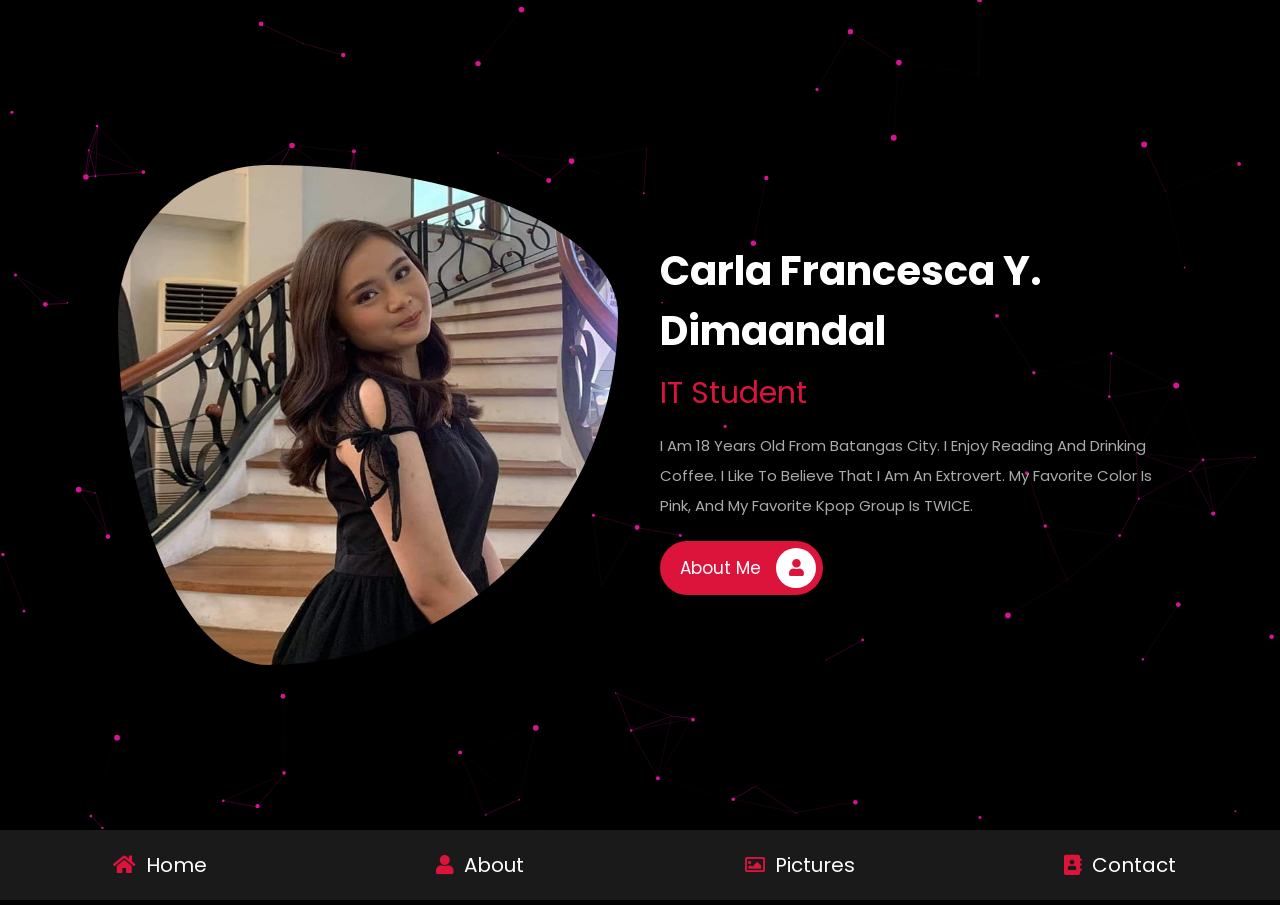
<file: index.html>
<!DOCTYPE html>
<html lang="en">
<head>
    <meta charset="UTF-8">
    <meta http-equiv="X-UA-Compatible" content="IE=edge">
    <meta name="viewport" content="width=device-width, initial-scale=1.0">
    <title>home</title>

    <!-- font awesome cdn link  -->
    <link rel="stylesheet" href="https://cdnjs.cloudflare.com/ajax/libs/font-awesome/5.15.4/css/all.min.css">
    <!-- bootstrap cdn link  -->
    <link rel="stylesheet" href="https://cdnjs.cloudflare.com/ajax/libs/font-awesome/4.7.0/css/font-awesome.min.css">
    <!-- custom css file link  -->
    <link rel="stylesheet" href="css/style.css">
    <link rel="logo icon" href="https://upload.wikimedia.org/wikipedia/commons/6/60/TWICE_LOGO.png">
</head>
<body>
    <!--particle.js--> 
<div id="particles-js"></div>
    
<!-- navbar section starts  -->

<nav class="navbar">
    <a href="index.html"> <i class="fas fa-home"></i> <span>home</span> </a>
    <a href="about.html"> <i class="fas fa-user"></i> <span>about</span> </a>
    <a href="pictures.html"> <i class="far fa-image"></i> <span>Pictures</span> </a>
    <a href="contact.html"> <i class="fas fa-address-book"></i> <span>contact</span> </a>
</nav>

<!-- navbar section ends -->

<!-- home section starts  -->

<section class="home">

    <div class="image">
        <img src="images/user.jpg" alt="">
    </div>

    <div class="content">
        <h3>Carla Francesca Y. Dimaandal</h3>
        <span>IT Student</span>
        <p>I am 18 years old from Batangas city. 
            I enjoy reading and drinking coffee. 
            I like to believe that I am an extrovert.
            My favorite color is pink, and my favorite kpop group is TWICE.</p>
        <a href="./about.html" class="btn"> about me <i class="fas fa-user"></i> </a>
    </div>
</section>

<!-- home section ends -->
<!-- particle.js -->
<script src="./script/particles.js"></script>
<script src="./script/app.js"></script>

</body>
</html>
</file>
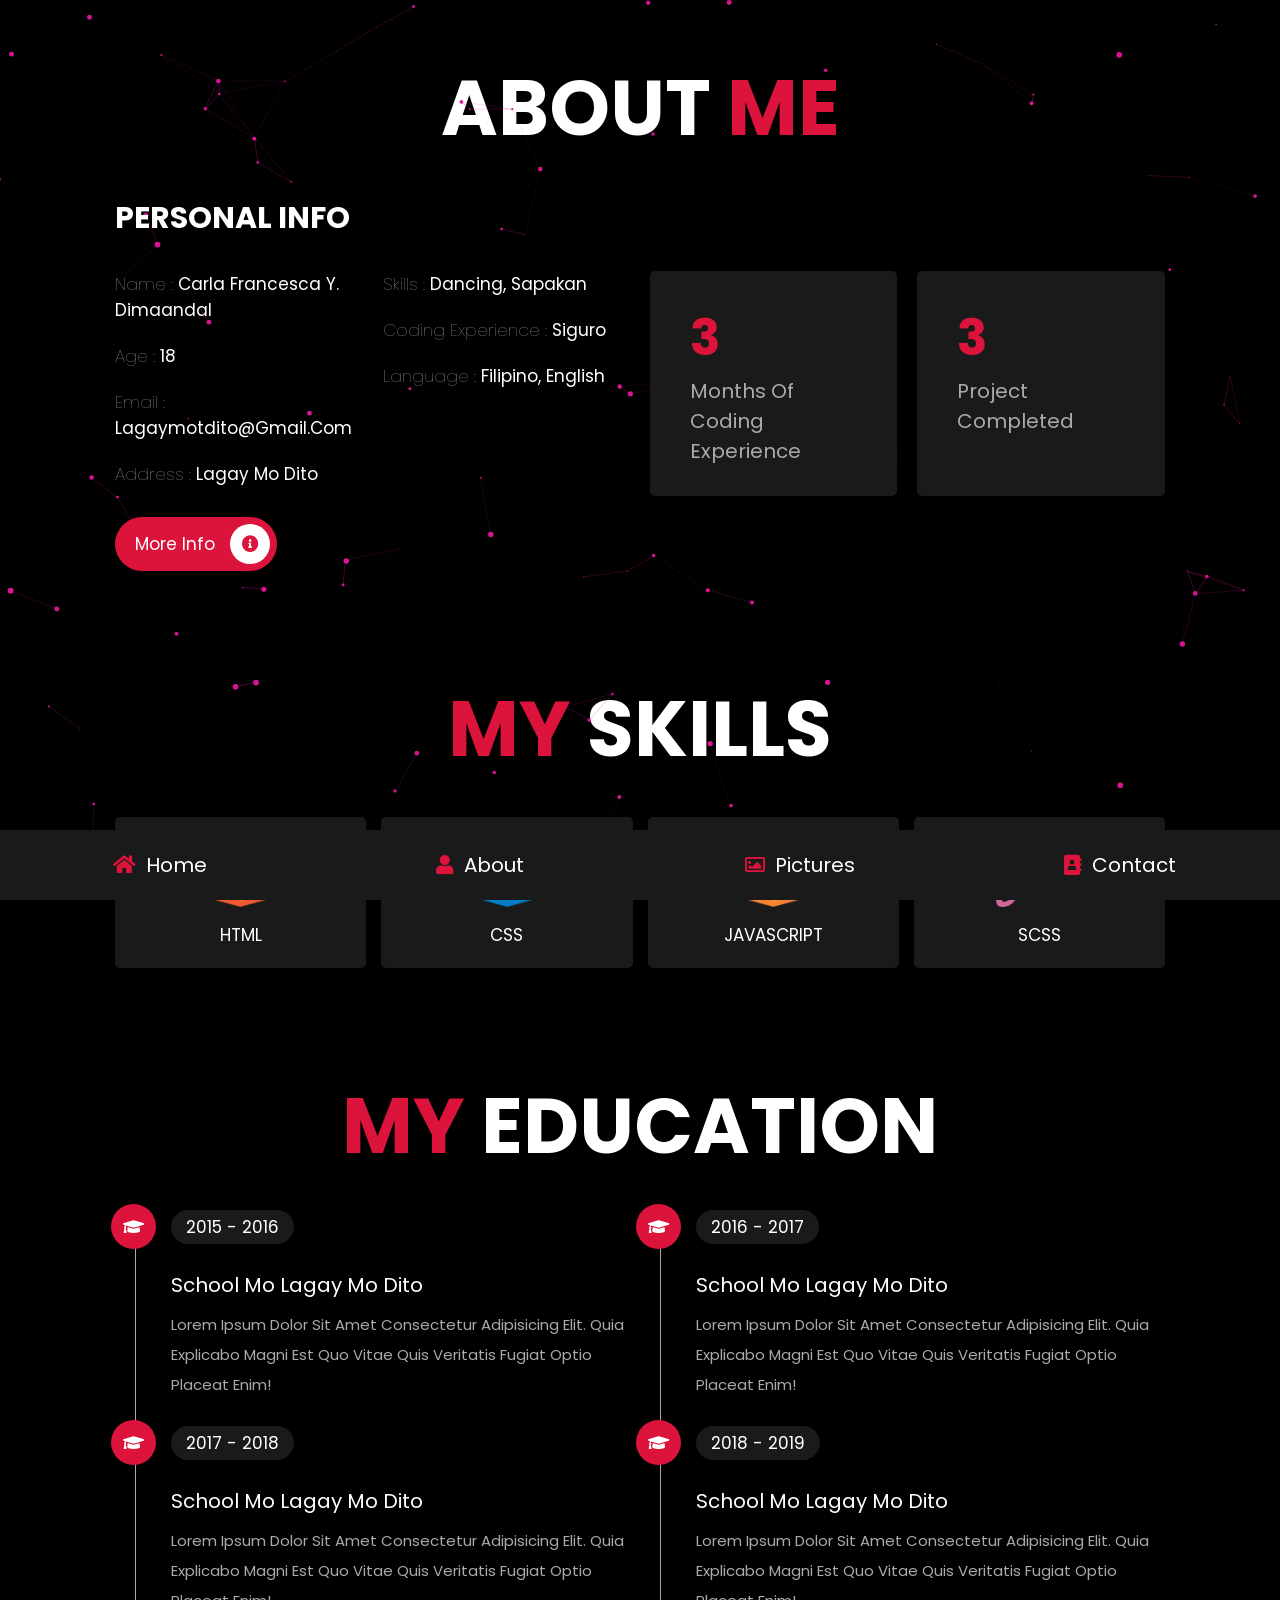
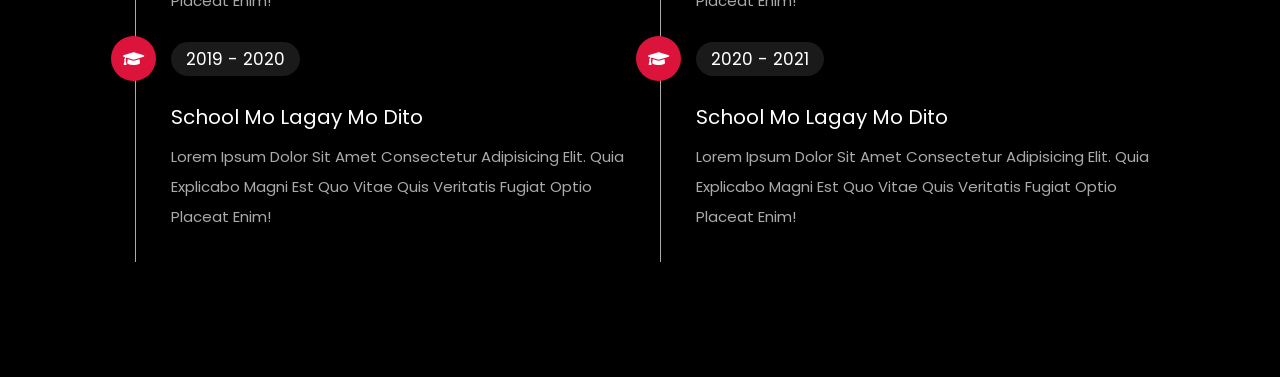
<file: about.html>
<!DOCTYPE html>
<html lang="en">
<head>
    <meta charset="UTF-8">
    <meta http-equiv="X-UA-Compatible" content="IE=edge">
    <meta name="viewport" content="width=device-width, initial-scale=1.0">
    <title>about</title>

    <!-- font awesome cdn link  -->
    <link rel="stylesheet" href="https://cdnjs.cloudflare.com/ajax/libs/font-awesome/5.15.4/css/all.min.css">

    <!-- custom css file link  -->
    <link rel="stylesheet" href="css/style.css">
    <link rel="logo icon" href="https://upload.wikimedia.org/wikipedia/commons/6/60/TWICE_LOGO.png">
</head>
<body>
<!--particle.js--> 
<div id="particles-js"></div>
<!-- navbar section starts  -->

<nav class="navbar">
    <a href="index.html"> <i class="fas fa-home"></i> <span>home</span> </a>
    <a href="about.html"> <i class="fas fa-user"></i> <span>about</span> </a>
    <a href="pictures.html"> <i class="far fa-image"></i> <span>Pictures</span> </a>
    <a href="contact.html"> <i class="fas fa-address-book"></i> <span>contact</span> </a>
</nav>

<!-- navbar section ends -->

<!-- about section starts  -->

<section class="about">

    <h1 class="heading"> about <span>me</span> </h1>

    <div class="row">

        <div class="info-container">

            <h1>personal info</h1>

            <div class="box-container">

                <div class="box">
                    <h3> <span>name : </span> Carla Francesca Y. Dimaandal </h3>
                    <h3> <span>age : </span> 18 </h3>
                    <h3> <span>email : </span> lagaymotdito@gmail.com </h3>
                    <h3> <span>address : </span> lagay mo dito <address></address> </h3>
                </div>
    
                <div class="box">
                    <h3> <span>Skills : </span> Dancing, Sapakan </h3>
                    <h3> <span>Coding Experience : </span> siguro </h3>
                    <h3> <span>language : </span>Filipino, English </h3>
                </div>

            </div>

            <a href="https://www.facebook.com/carl.black.angel/" class="btn"> More Info <i class="fas fa-info-circle"></i> </a>

        </div>

        <div class="count-container">

            <div class="box">
                <h3>3</h3>
                <p>Months of Coding Experience</p>
            </div>

            <div class="box">
                <h3>3</h3>
                <p>project completed</p>
            </div>

        </div>

    </div>

</section>

<!-- about section ends -->

<!-- skills section starts  -->
<!--particle.js-->
<div id="particles-js"></div>
<section class="skills">

    <h1 class="heading"> <span>my</span> skills </h1>

    <div class="box-container">
        <div class="box">
            <img src="images/icon-1.png">
            <h3>html</h3>
        </div>
        <div class="box">
            <img src="images/icon-2.png">
            <h3>css</h3>
        </div>
        <div class="box">
            <img src="images/icon-3.png">
            <h3>javascript</h3>
        </div>
        <div class="box">
            <img src="images/icon-4.png">
            <h3>scss</h3>
        </div>

</section>

<!-- skills section ends -->

<!-- education section starts  -->
<!--particle.js-->
<div id="particles-js"></div>
<!-- navbar section starts  -->
<section class="education">

    <h1 class="heading"> <span>my</span> education </h1>

    <div class="box-container">

        <div class="box">
            <i class="fas fa-graduation-cap"></i>
            <span>2015 - 2016</span>
            <h3>School mo lagay mo dito</h3>
            <p>Lorem ipsum dolor sit amet consectetur adipisicing elit. Quia explicabo magni est quo vitae quis veritatis fugiat optio placeat enim!</p>
        </div>

        <div class="box">
            <i class="fas fa-graduation-cap"></i>
            <span>2016 - 2017</span>
            <h3>School mo lagay mo dito</h3>
            <p>Lorem ipsum dolor sit amet consectetur adipisicing elit. Quia explicabo magni est quo vitae quis veritatis fugiat optio placeat enim!</p>
        </div>

        <div class="box">
            <i class="fas fa-graduation-cap"></i>
            <span>2017 - 2018</span>
            <h3>School mo lagay mo dito</h3>
            <p>Lorem ipsum dolor sit amet consectetur adipisicing elit. Quia explicabo magni est quo vitae quis veritatis fugiat optio placeat enim!</p>
        </div>

        <div class="box">
            <i class="fas fa-graduation-cap"></i>
            <span>2018 - 2019</span>
            <h3>School mo lagay mo dito</h3>
            <p>Lorem ipsum dolor sit amet consectetur adipisicing elit. Quia explicabo magni est quo vitae quis veritatis fugiat optio placeat enim!</p>
        </div>

        <div class="box">
            <i class="fas fa-graduation-cap"></i>
            <span>2019 - 2020</span>
            <h3>School mo lagay mo dito</h3>
            <p>Lorem ipsum dolor sit amet consectetur adipisicing elit. Quia explicabo magni est quo vitae quis veritatis fugiat optio placeat enim!</p>
        </div>

        <div class="box">
            <i class="fas fa-graduation-cap"></i>
            <span>2020 - 2021</span>
            <h3>School mo lagay mo dito</h3>
            <p>Lorem ipsum dolor sit amet consectetur adipisicing elit. Quia explicabo magni est quo vitae quis veritatis fugiat optio placeat enim!</p>
        </div>

    </div>

</section>

<!-- particle.js -->
<script src="./script/particles.js"></script>
<script src="./script/app.js"></script>


</body>
</html>
</file>
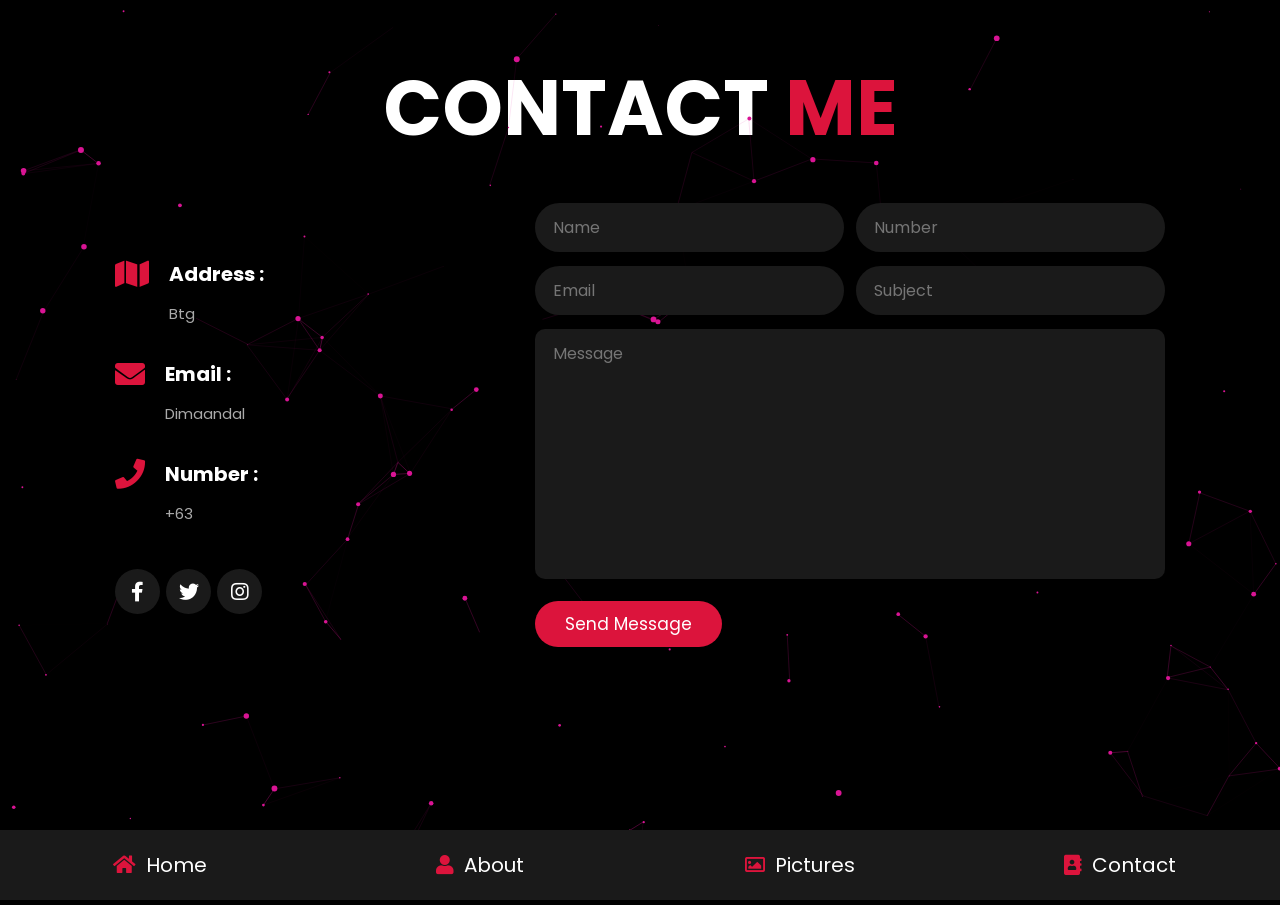
<file: contact.html>
<!DOCTYPE html>
<html lang="en">
<head>
    <meta charset="UTF-8">
    <meta http-equiv="X-UA-Compatible" content="IE=edge">
    <meta name="viewport" content="width=device-width, initial-scale=1.0">
    <title>contact</title>

    <!-- font awesome cdn link  -->
    <link rel="stylesheet" href="https://cdnjs.cloudflare.com/ajax/libs/font-awesome/5.15.4/css/all.min.css">

    <!-- custom css file link  -->
    <link rel="stylesheet" href="css/style.css">
    <link rel="logo icon" href="https://upload.wikimedia.org/wikipedia/commons/6/60/TWICE_LOGO.png">
</head>
<body>
<!--particle.js-->
<div id="particles-js"></div>
<!-- navbar section starts  -->
<nav class="navbar">
    <a href="index.html"> <i class="fas fa-home"></i> <span>home</span> </a>
    <a href="about.html"> <i class="fas fa-user"></i> <span>about</span> </a>
    <a href="pictures.html"> <i class="far fa-image"></i> <span>Pictures</span> </a>
    <a href="contact.html"> <i class="fas fa-address-book"></i> <span>contact</span> </a>
</nav>

<!-- navbar section ends -->

<!-- contact section starts  -->

<section class="contact">

<h1 class="heading"> contact <span>me</span> </h1>

<div class="row">

    <div class="info-container">
        <div class="box-container">

            <div class="box">
                <i class="fas fa-map"></i>
                <div class="info">
                    <h3>Address :</h3>
                    <p>btg</p>
                </div>
            </div>

            <div class="box">
                <i class="fas fa-envelope"></i>
                <div class="info">
                    <h3>Email :</h3>
                    <p>Dimaandal</p>
                </div>
            </div>

            <div class="box">
                <i class="fas fa-phone"></i>
                <div class="info">
                    <h3>Number :</h3>
                    <p>+63</p>
                </div>
            </div>

        </div>

        <div class="share">
            <a href="https://www.facebook.com/carl.black.angel" class="fab fa-facebook-f"></a>
            <a href="#" class="fab fa-twitter"></a>
            <a href="#" class="fab fa-instagram"></a>
        </div>

    </div>

    <form action="mailto:carlafrancescadimaandal29.com">

        <div class="inputBox">
            <input type="text" placeholder="Name">
            <input type="number" placeholder="Number">
        </div>

        <div class="inputBox">
            <input type="email" placeholder="Email">
            <input type="text" placeholder="Subject">
        </div>

        <textarea name="" placeholder="Message" id="" cols="30" rows="10"></textarea>

        <input type="submit" value="Send message" class="btn">

    </form>

</div>

</section>
<!--particle.js-->
<script src="./script/particles.js"></script>
<script src="./script/app.js"></script>
<!-- contact section ends -->

</body>
</html>
</file>
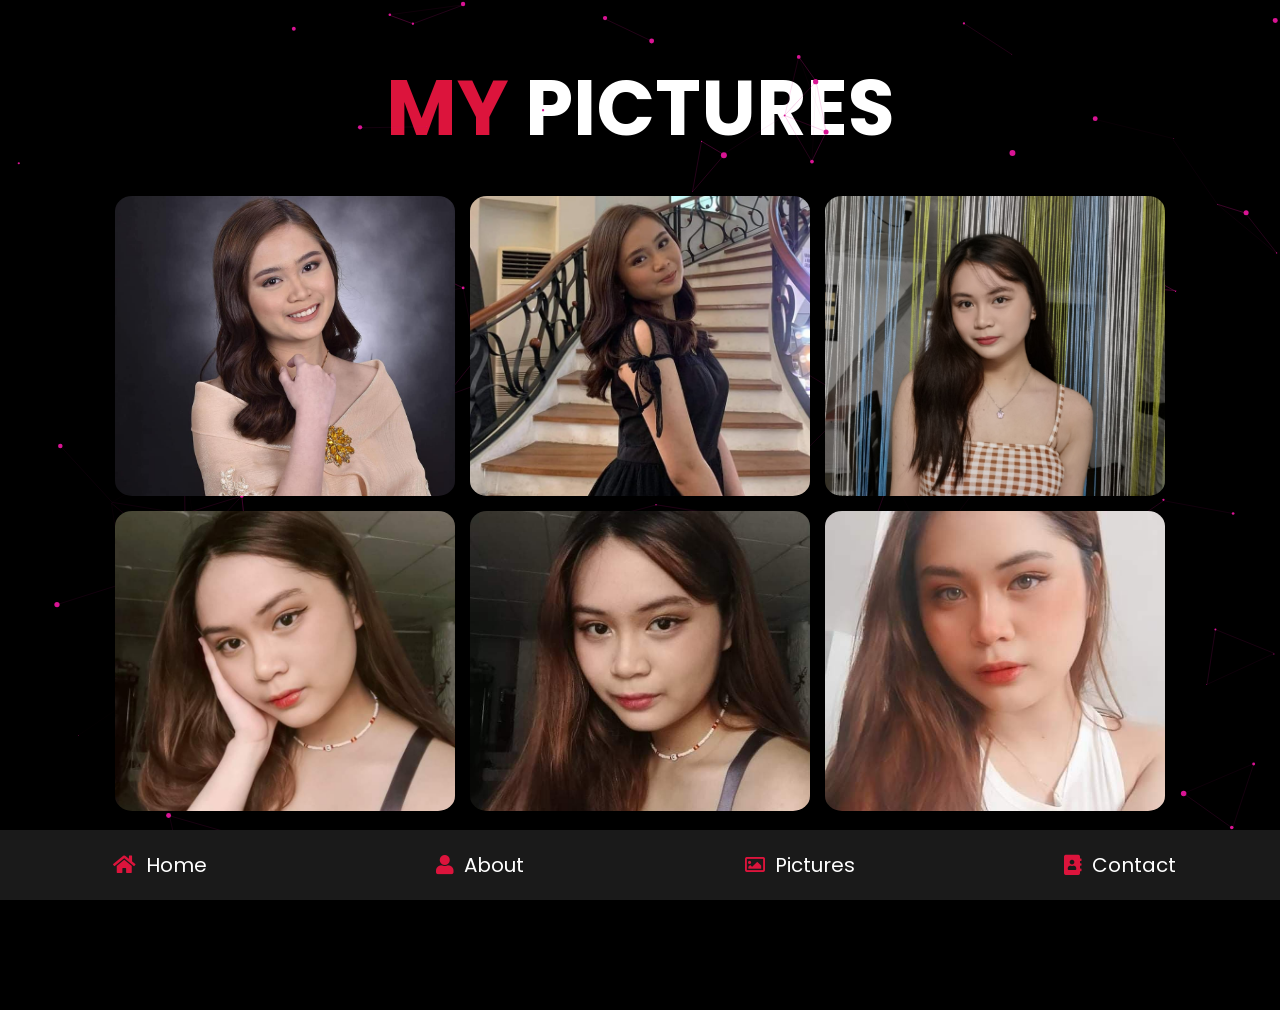
<file: pictures.html>
<!DOCTYPE html>
<html lang="en">
<head>
    <meta charset="UTF-8">
    <meta http-equiv="X-UA-Compatible" content="IE=edge">
    <meta name="viewport" content="width=device-width, initial-scale=1.0">
    <title>Pictures</title>

    <!-- font awesome cdn link  -->
    <link rel="stylesheet" href="https://cdnjs.cloudflare.com/ajax/libs/font-awesome/5.15.4/css/all.min.css">

    <!-- custom css file link  -->
    <link rel="stylesheet" href="css/style.css">
    <link rel="logo icon" href="https://upload.wikimedia.org/wikipedia/commons/6/60/TWICE_LOGO.png">
</head>
<body>
<!--particle.js-->
<div id="particles-js"></div>  
<!-- navbar section starts  -->

<nav class="navbar">
    <a href="index.html"> <i class="fas fa-home"></i> <span>home</span> </a>
    <a href="about.html"> <i class="fas fa-user"></i> <span>about</span> </a>
    <a href="pictures.html"> <i class="far fa-image"></i> <span>Pictures</span> </a>
    <a href="contact.html"> <i class="fas fa-address-book"></i> <span>contact</span> </a>
</nav>

<!-- navbar section ends -->

<!-- portfolio section starts  -->

<section class="portfolio">

    <h1 class="heading"> <span>My</span> Pictures </h1>

    <div class="box-container">

        <div class="box">
            <img src="images/img-1.jpg" alt="">
            <div class="content">
                <h3>picture 01</h3>

            </div>
        </div>

        <div class="box">
            <img src="images/img-2.jpg" alt="">
            <div class="content">
                <h3>picture 02</h3>

            </div>
        </div>
       
        <div class="box">
            <img src="images/img-3.jpg" alt="">
            <div class="content">
                <h3>picture 03</h3>

            </div>
        </div>

        <div class="box">
            <img src="images/img-4.jpg" alt="">
            <div class="content">
                <h3>picture 01</h3>

            </div>
        </div>

        <div class="box">
            <img src="images/img-5.jpg" alt="">
            <div class="content">
                <h3>picture 01</h3>

            </div>
        </div>

        <div class="box">
            <img src="images/img-6.jpg" alt="">
            <div class="content">
                <h3>picture 06</h3>
            </div>
        </div>

    </div>

    <a href="#" class="btn"> load more <i class="fas fa-redo"></i> </a>
    
</section>

<!--particle.js-->
<script src="./script/particles.js"></script>
<script src="./script/app.js"></script>

<!-- portfolio section ends -->
</body>
</html>
</file>
<file: css/style.css>
@import url("https://fonts.googleapis.com/css2?family=Poppins:wght@100;300;400;500;600;700&display=swap");
* {
  font-family: 'Poppins', sans-serif;
  margin: 0;
  padding: 0;
  -webkit-box-sizing: border-box;
          box-sizing: border-box;
  text-decoration: none;
  outline: none;
  border: none;
  text-transform: capitalize;
}
html {
  font-size: 62.5%;
  overflow-x: hidden;
}

html::-webkit-scrollbar {
  width: 1rem;
}

html::-webkit-scrollbar-track {
  background: #0d0d0d;
}

html::-webkit-scrollbar-thumb {
  background: crimson;
  border-radius: 5rem;
}
.fa {
  padding: 20px;
  font-size: 30px;
  width: 30px;
  text-align: center;
  text-decoration: none;
  margin: 5px 2px;
  position: center;
  border-radius: 50%;
}

.fa:hover {
    opacity: 0.7;
}

.fa-facebook {
  background: #3B5998;
  color: white;
  width: 50px;
  height: 50px;
  text-align: center;
  border-radius: 50%;
}
body {
  background-color: black;
  padding-bottom: 6.5rem;
}

section {
  padding: 5rem 9%;
}

.heading {
  text-align: center;
  font-size: 6vw;
  color: #fff;
  margin-bottom: 3rem;
  text-transform: uppercase;
}

.heading span {
  text-transform: uppercase;
  color: crimson;
}

.btn {
  display: inline-block;
  margin-top: 1rem;
  border-radius: 5rem;
  background: crimson;
  padding: .7rem;
  font-size: 1.7rem;
  color: #fff;
  padding-left: 2rem;
}

.btn i {
  height: 4rem;
  width: 4rem;
  line-height: 4rem;
  font-size: 1.7rem;
  text-align: center;
  background: #fff;
  color: crimson;
  border-radius: 50%;
  margin-left: 1rem;
  -webkit-transition: .2s linear;
  transition: .2s linear;
}

.btn:hover i {
  margin-left: 2rem;
}

.navbar {
  position: fixed;
  bottom: 0;
  left: 0;
  right: 0;
  display: -webkit-box;
  display: -ms-flexbox;
  display: flex;
  z-index: 1000;
  -webkit-box-align: end;
      -ms-flex-align: end;
          align-items: flex-end;
}

.navbar a {
  padding: 2rem;
  font-size: 2rem;
  background: #1a1a1a;
  -webkit-box-flex: 1;
      -ms-flex: 1;
          flex: 1;
  color: #fff;
  text-align: center;
  -webkit-transition: .2s linear;
  transition: .2s linear;
}

.navbar a i {
  color: crimson;
  padding-right: .5rem;
}

.navbar a:hover {
  background: crimson;
  padding-bottom: 6rem;
}

.navbar a:hover i {
  color: #fff;
}

.home {
  display: -webkit-box;
  display: -ms-flexbox;
  display: flex;
  -webkit-box-align: center;
      -ms-flex-align: center;
          align-items: center;
  -ms-flex-wrap: wrap;
      flex-wrap: wrap;
  gap: 4rem;
  min-height: calc(100vh - 6.5rem);
  position: relative;
}

.home .image {
  -webkit-box-flex: 1;
      -ms-flex: 1 1 42rem;
          flex: 1 1 42rem;
  text-align: center;
}

.home .image img {
  height: 50rem;
  width: 50rem;
  border-radius: 30% 70% 70% 30% / 30% 30% 70% 70%;
}

.home .content {
  -webkit-box-flex: 1;
      -ms-flex: 1 1 42rem;
          flex: 1 1 42rem;
}

.home .content h3 {
  color: #fff;
  font-size: 4rem;
  padding-bottom: .5rem;
}

.home .content span {
  font-size: 3rem;
  color: crimson;
  padding: .5rem 0;
  display: block;
}

.home .content p {
  font-size: 1.5rem;
  color: #aaa;
  padding: 1rem 0;
  line-height: 2;
}

.about .row {
  display: -webkit-box;
  display: -ms-flexbox;
  display: flex;
  -webkit-box-align: center;
      -ms-flex-align: center;
          align-items: center;
  -ms-flex-wrap: wrap;
      flex-wrap: wrap;
  gap: 2rem;
  position: relative;
}

.about .row .info-container {
  -webkit-box-flex: 1;
      -ms-flex: 1 1 42rem;
          flex: 1 1 42rem;
}

.about .row .info-container h1 {
  font-size: 3rem;
  color: #fff;
  text-transform: uppercase;
  padding-bottom: 1rem;
}

.about .row .info-container .box-container {
  padding: 1rem 0;
  display: -webkit-box;
  display: -ms-flexbox;
  display: flex;
  -ms-flex-wrap: wrap;
      flex-wrap: wrap;
  gap: 2rem;
}

.about .row .info-container .box-container .box {
  -webkit-box-flex: 1;
      -ms-flex: 1 1 20rem;
          flex: 1 1 20rem;
}

.about .row .info-container .box-container .box h3 {
  font-size: 1.7rem;
  color: #fff;
  padding: 1rem 0;
  font-weight: normal;
}

.about .row .info-container .box-container .box h3 span {
  color: #aaa;
  font-weight: lighter;
}

.about .row .count-container {
  -webkit-box-flex: 1;
      -ms-flex: 1 1 42rem;
          flex: 1 1 42rem;
  display: -webkit-box;
  display: -ms-flexbox;
  display: flex;
  -ms-flex-wrap: wrap;
      flex-wrap: wrap;
  gap: 2rem;
}

.about .row .count-container .box {
  -webkit-box-flex: 1;
      -ms-flex: 1 1 20rem;
          flex: 1 1 20rem;
  padding: 3rem 4rem;
  border-radius: .5rem;
  background: #1a1a1a;
  -webkit-box-shadow: 0 0.5rem 1rem rgba(0, 0, 0, 0.7);
          box-shadow: 0 0.5rem 1rem rgba(0, 0, 0, 0.7);
}

.about .row .count-container .box h3 {
  font-size: 5rem;
  color: crimson;
}

.about .row .count-container .box p {
  font-size: 2rem;
  color: #aaa;
}

.skills .box-container {
  display: -ms-grid;
  display: grid;
  -ms-grid-columns: (minmax(16rem, 1fr))[auto-fit];
      grid-template-columns: repeat(auto-fit, minmax(16rem, 1fr));
  gap: 1.5rem;
}

.skills .box-container .box {
  padding: 2rem;
  text-align: center;
  -webkit-box-shadow: 0 0.5rem 1rem rgba(0, 0, 0, 0.7);
          box-shadow: 0 0.5rem 1rem rgba(0, 0, 0, 0.7);
  border-radius: .5rem;
  background: #1a1a1a;
}

.skills .box-container .box:hover {
  background: #fff;
}

.skills .box-container .box:hover h3 {
  color: #0d0d0d;
}

.skills .box-container .box img {
  height: 7rem;
  margin-bottom: 1rem;
}

.skills .box-container .box h3 {
  color: #fff;
  font-size: 1.7rem;
  font-weight: normal;
  text-transform: uppercase;
}

.education .box-container {
  display: -webkit-box;
  display: -ms-flexbox;
  display: flex;
  -ms-flex-wrap: wrap;
      flex-wrap: wrap;
}

.education .box-container .box {
  -webkit-box-flex: 1;
      -ms-flex: 1 1 40rem;
          flex: 1 1 40rem;
  margin-left: 2rem;
  padding-top: 0;
  padding-bottom: 0;
  padding-left: 3.5rem;
  padding-bottom: 3rem;
  border-left: 0.1rem solid #aaa;
  position: relative;
}

.education .box-container .box i {
  height: 4.5rem;
  width: 4.5rem;
  line-height: 4.5rem;
  font-size: 1.7rem;
  border-radius: 50%;
  background: crimson;
  color: #fff;
  text-align: center;
  position: absolute;
  top: -1rem;
  left: -2.5rem;
}

.education .box-container .box span {
  font-size: 1.7rem;
  color: #fff;
  border-radius: 5rem;
  padding: .5rem 1.5rem;
  background: #1a1a1a;
}

.education .box-container .box h3 {
  font-size: 2rem;
  padding: 1rem 0;
  color: #fff;
  padding-top: 3rem;
  font-weight: normal;
}

.education .box-container .box p {
  font-size: 1.5rem;
  color: #aaa;
  line-height: 2;
}

.portfolio {
  text-align: center;
}

.portfolio .box-container {
  display: -ms-grid;
  display: grid;
  -ms-grid-columns: (minmax(31rem, 1fr))[auto-fit];
      grid-template-columns: repeat(auto-fit, minmax(31rem, 1fr));
  gap: 1.5rem;
  margin-bottom: 2rem;
}

.portfolio .box-container .box {
  height: 30rem;
  overflow: hidden;
  position: relative;
  border-radius: 5%;
  box-shadow: blueviolet;
}

.portfolio .box-container .box:hover .content {
  -webkit-transform: translateY(0%);
          transform: translateY(0%);
}

.portfolio .box-container .box img {
  height: 100%;
  width: 100%;
  -o-object-fit: cover;
     object-fit: cover;
}

.portfolio .box-container .box .content {
  position: absolute;
  top: 0;
  left: 0;
  height: 100%;
  width: 100%;
  background: #1a1a1a;
  display: -webkit-box;
  display: -ms-flexbox;
  display: flex;
  -webkit-box-orient: vertical;
  -webkit-box-direction: normal;
      -ms-flex-flow: column;
          flex-flow: column;
  -webkit-box-align: center;
      -ms-flex-align: center;
          align-items: center;
  -webkit-box-pack: center;
      -ms-flex-pack: center;
          justify-content: center;
  padding: 2rem;
  -webkit-transform: translateY(-100%);
          transform: translateY(-100%);
  -webkit-transition: .2s linear;
  transition: .2s linear;
}

.portfolio .box-container .box .content h3 {
  font-size: 2.5rem;
  color: #fff;
  text-transform: uppercase;
  font-weight: normal;
}

.portfolio .box-container .box .content p {
  padding: 1rem 0;
  font-size: 1.5rem;
  line-height: 2;
  color: #aaa;
}

.portfolio .box-container .box .content a {
  font-size: 2rem;
  color: crimson;
}

.portfolio .box-container .box .content a:hover {
  color: #fff;
}

.blogs .box-container {
  display: -ms-grid;
  display: grid;
  -ms-grid-columns: (minmax(31rem, 1fr))[auto-fit];
      grid-template-columns: repeat(auto-fit, minmax(31rem, 1fr));
  gap: 1.5rem;
}

.blogs .box-container .box {
  text-align: center;
  padding: 2rem;
  border-radius: .5rem;
  background: #1a1a1a;
  -webkit-box-shadow: 0 0.5rem 1rem rgba(0, 0, 0, 0.7);
          box-shadow: 0 0.5rem 1rem rgba(0, 0, 0, 0.7);
}

.blogs .box-container .box:hover .image img {
  -webkit-transform: scale(1.2);
          transform: scale(1.2);
}

.blogs .box-container .box .image {
  height: 25rem;
  width: 100%;
  border-radius: .5rem;
  overflow: hidden;
}

.blogs .box-container .box .image img {
  height: 100%;
  width: 100%;
  -o-object-fit: cover;
     object-fit: cover;
  -webkit-transition: .2s linear;
  transition: .2s linear;
}

.blogs .box-container .box .content .icons {
  position: relative;
  top: -1rem;
  border-radius: .5rem;
  padding: 1.5rem;
  display: inline-block;
  background: #0d0d0d;
}

.blogs .box-container .box .content .icons a {
  font-size: 1.4rem;
  margin: 0 1rem;
  color: #fff;
}

.blogs .box-container .box .content .icons a:hover {
  color: crimson;
}

.blogs .box-container .box .content .icons a i {
  padding-right: .5rem;
  color: crimson;
}

.blogs .box-container .box .content h3 {
  font-size: 2rem;
  color: #fff;
  font-weight: normal;
}

.blogs .box-container .box .content p {
  font-size: 1.5rem;
  color: #aaa;
  padding: 1rem 0;
  line-height: 2;
}

.contact .row {
  display: -webkit-box;
  display: -ms-flexbox;
  display: flex;
  -webkit-box-align: center;
      -ms-flex-align: center;
          align-items: center;
  -ms-flex-wrap: wrap;
      flex-wrap: wrap;
  gap: 2rem;
  position: relative;
}

.contact .row .info-container {
  width: 40rem;
}

.contact .row .info-container h1 {
  font-size: 3rem;
  text-transform: uppercase;
  color: #fff;
  padding-bottom: 1rem;
}

.contact .row .info-container p {
  font-size: 1.5rem;
  line-height: 2;
  color: #aaa;
  padding: 1rem 0;
}

.contact .row .info-container .box-container {
  padding: 2rem 0;
}

.contact .row .info-container .box-container .box {
  display: -webkit-box;
  display: -ms-flexbox;
  display: flex;
  gap: 2rem;
  padding: 1rem 0;
}

.contact .row .info-container .box-container .box i {
  font-size: 3rem;
  color: crimson;
}

.contact .row .info-container .box-container .box h3 {
  font-size: 2rem;
  color: #fff;
}

.contact .row .info-container .share a {
  font-size: 2rem;
  height: 4.5rem;
  width: 4.5rem;
  line-height: 4.5rem;
  border-radius: 50%;
  background: #1a1a1a;
  color: #fff;
  text-align: center;
  margin-right: .3rem;
}

.contact .row .info-container .share a:hover {
  background: crimson;
}

.contact .row form {
  -webkit-box-flex: 1;
      -ms-flex: 1 1 42rem;
          flex: 1 1 42rem;
}

.contact .row form .inputBox {
  display: -webkit-box;
  display: -ms-flexbox;
  display: flex;
  -ms-flex-wrap: wrap;
      flex-wrap: wrap;
  -webkit-box-pack: justify;
      -ms-flex-pack: justify;
          justify-content: space-between;
}

.contact .row form .inputBox input {
  width: 49%;
}

.contact .row form .inputBox input,
.contact .row form textarea {
  border-radius: 5rem;
  padding: 1.2rem 1.8rem;
  font-size: 1.6rem;
  color: #fff;
  text-transform: none;
  margin: .7rem 0;
  background: #1a1a1a;
}

.contact .row form textarea {
  width: 100%;
  border-radius: 1rem;
  resize: none;
  height: 25rem;
}

.contact .row form .btn {
  padding: 1rem 3rem;
  cursor: pointer;
}

.contact .row form .btn:hover {
  background: #fff;
  color: #0d0d0d;
}
#particles-js
          {
              width:100%;
              height:100%;
              position:absolute;
          }
@media (max-width: 1200px) {
  html {
    font-size: 55%;
  }
  section {
    padding: 3rem 2rem;
  }
}

@media (max-width: 768px) {
  .heading {
    font-size: 12vw;
  }
  .navbar a i {
    padding: 0;
  }
  .navbar a span {
    display: none;
  }
  .navbar a:hover {
    padding-bottom: 2rem;
  }
  .home {
    position: sticky;
    text-align: center;
    gap: 2rem;
  }
  .home .image img {
    height: 30rem;
    width: 30rem;
  }
  .home .content h3 {
    font-size: 3rem;
  }
  .home .content span {
    font-size: 2.5rem;
  }
  .contact .row form .inputBox input {
    width: 100%;
    margin-bottom: 1rem;
  }
}

@media (max-width: 450px) {
  html {
    font-size: 50%;
  }
}
/*# sourceMappingURL=style.css.map */
</file>
